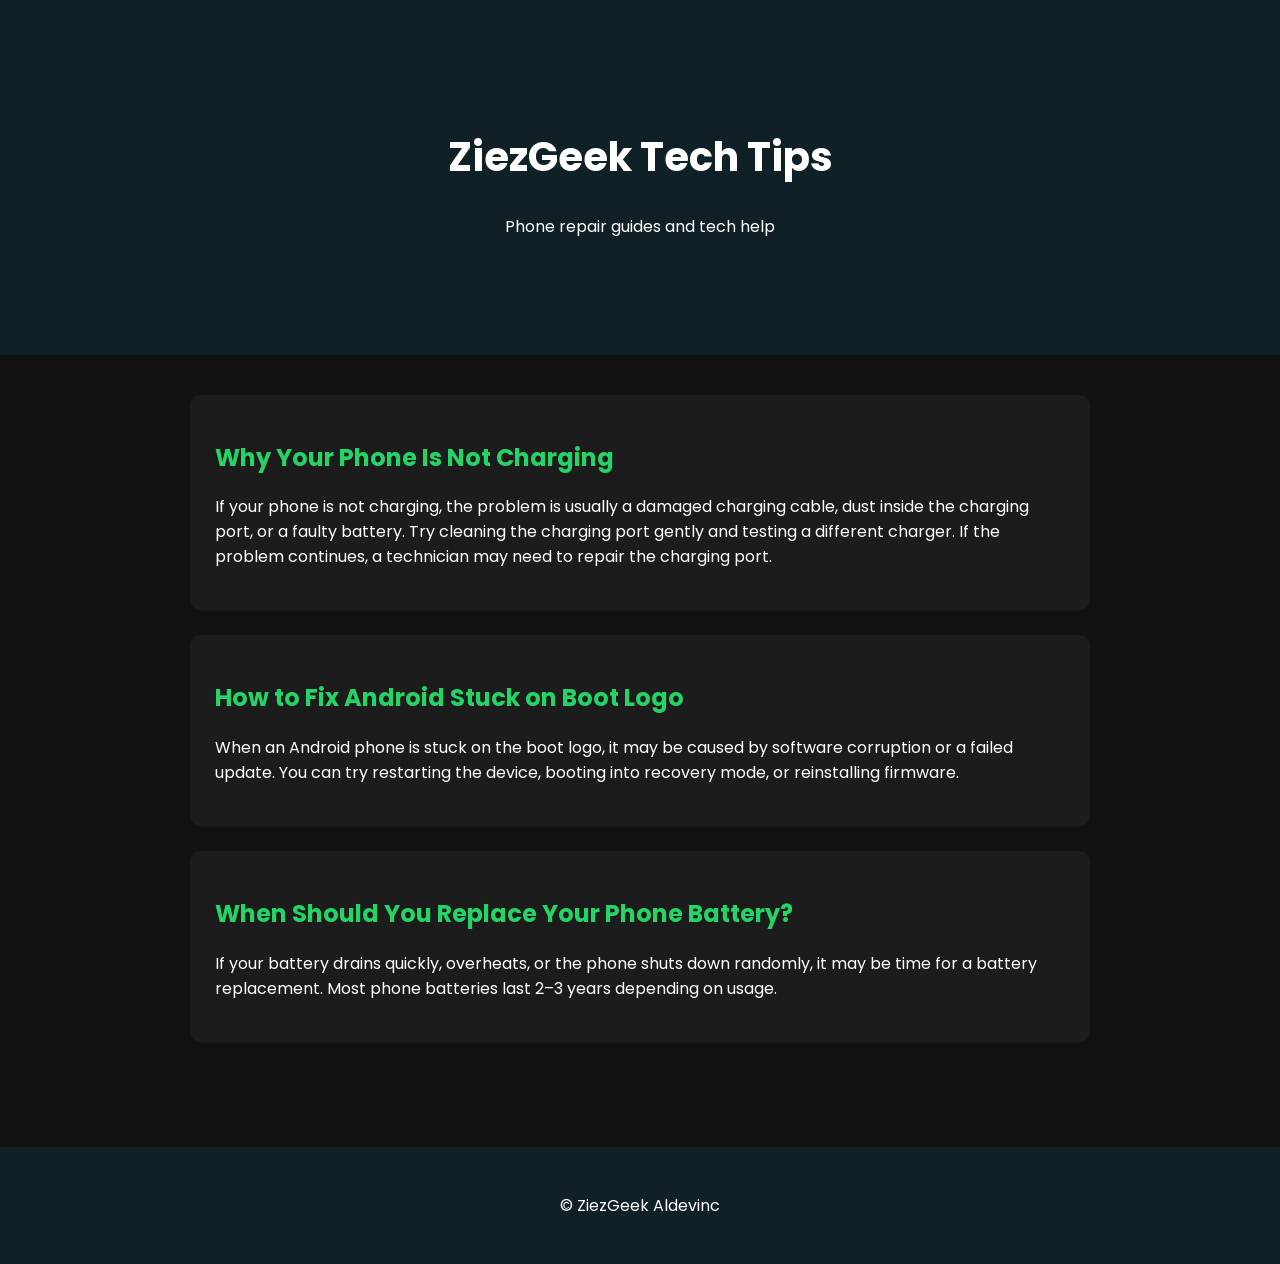
<file: blog.html>
<!DOCTYPE html>
<html lang="en">
<head>

<meta charset="UTF-8">
<meta name="viewport" content="width=device-width, initial-scale=1.0">

<title>ZiezGeek Tech Tips | Phone Repair Guides</title>

<meta name="description" content="Learn phone repair tips, Android fixes, iPhone troubleshooting, and tech guides from ZiezGeek Aldevinc in Mpumalanga.">

<link href="https://fonts.googleapis.com/css2?family=Poppins:wght@300;400;600;700&display=swap" rel="stylesheet">

<style>

body{
margin:0;
font-family:Poppins,sans-serif;
background:#111;
color:white;
}

header{
text-align:center;
padding:100px 20px;
background:#0f2027;
}

h1{
font-size:40px;
}

.blog{
max-width:900px;
margin:auto;
padding:40px 20px;
}

.post{
background:#1c1c1c;
padding:25px;
margin-bottom:25px;
border-radius:10px;
}

.post h2{
color:#25D366;
}

footer{
text-align:center;
padding:30px;
background:#0f2027;
margin-top:40px;
}

</style>

</head>

<body>

<header>

<h1>ZiezGeek Tech Tips</h1>
<p>Phone repair guides and tech help</p>

</header>

<div class="blog">

<div class="post">

<h2>Why Your Phone Is Not Charging</h2>

<p>
If your phone is not charging, the problem is usually a damaged charging cable,
dust inside the charging port, or a faulty battery. Try cleaning the charging
port gently and testing a different charger. If the problem continues,
a technician may need to repair the charging port.
</p>

</div>

<div class="post">

<h2>How to Fix Android Stuck on Boot Logo</h2>

<p>
When an Android phone is stuck on the boot logo, it may be caused by
software corruption or a failed update. You can try restarting the device,
booting into recovery mode, or reinstalling firmware.
</p>

</div>

<div class="post">

<h2>When Should You Replace Your Phone Battery?</h2>

<p>
If your battery drains quickly, overheats, or the phone shuts down randomly,
it may be time for a battery replacement. Most phone batteries last
2–3 years depending on usage.
</p>

</div>

</div>

<footer>

<p>© ZiezGeek Aldevinc</p>

</footer>

</body>
</html>
</file>
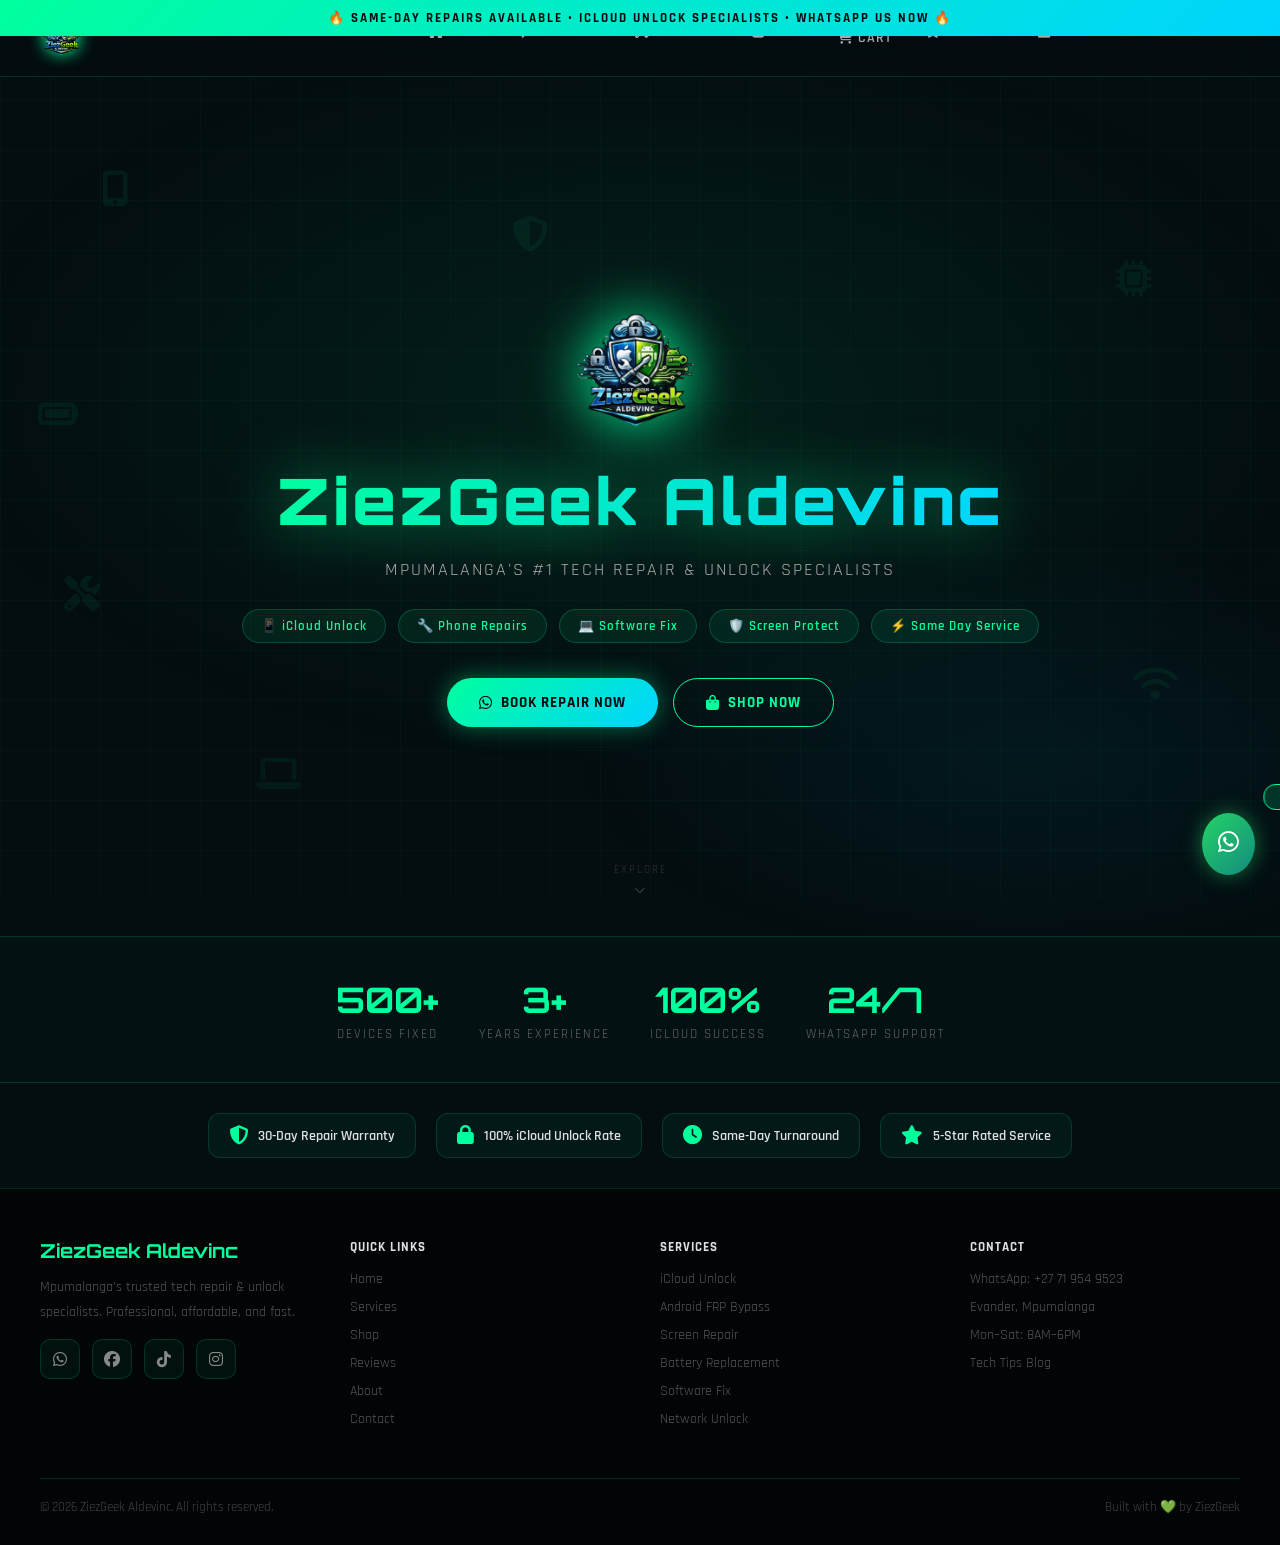
<file: index-23.html>
<!DOCTYPE html>
<html lang="en">
<head>
<link rel="manifest" href="manifest.json">
<meta name="theme-color" content="#00ff9d">
<meta charset="UTF-8">
<meta name="viewport" content="width=device-width, initial-scale=1.0">
<title>ZiezGeek Aldevinc | Phone Repairs & Accessories</title>
<meta name="description" content="ZiezGeek Aldevinc – iCloud & Android Unlocking, iOS & Android Repairs, Hardware, Software & Accessories. Based in Mpumalanga Evander, South Africa.">
<link href="https://fonts.googleapis.com/css2?family=Orbitron:wght@400;700;900&family=Rajdhani:wght@400;500;600;700&display=swap" rel="stylesheet">
<link href="https://cdnjs.cloudflare.com/ajax/libs/font-awesome/6.5.1/css/all.min.css" rel="stylesheet">
<style>
:root{
  --neon: #00ff9d;
  --neon2: #00d4ff;
  --neon3: #ff6b35;
  --dark: #040d10;
  --dark2: #081820;
  --card: rgba(0,255,157,0.05);
  --card-border: rgba(0,255,157,0.15);
}

*{box-sizing:border-box;margin:0;padding:0;}

html{scroll-behavior:smooth;}

body{
  font-family:'Rajdhani',sans-serif;
  background:var(--dark);
  color:#e0e0e0;
  overflow-x:hidden;
}

/* Animated grid background */
body::before{
  content:'';
  position:fixed;
  inset:0;
  background-image:
    linear-gradient(rgba(0,255,157,0.03) 1px, transparent 1px),
    linear-gradient(90deg, rgba(0,255,157,0.03) 1px, transparent 1px);
  background-size:50px 50px;
  pointer-events:none;
  z-index:0;
}

/* ===== NAVBAR ===== */
.navbar{
  position:fixed;top:0;width:100%;
  display:flex;justify-content:space-between;align-items:center;
  padding:12px 40px;
  background:rgba(4,13,16,0.92);
  backdrop-filter:blur(20px);
  border-bottom:1px solid var(--card-border);
  z-index:1000;
}

.navbar .logo img{height:46px;filter:drop-shadow(0 0 8px var(--neon));}

.nav-links{list-style:none;display:flex;gap:5px;flex-wrap:wrap;}
.nav-links a{
  text-decoration:none;color:#aaa;font-weight:600;font-size:14px;
  padding:8px 14px;border-radius:8px;letter-spacing:1px;
  transition:.3s;cursor:pointer;text-transform:uppercase;
  position:relative;
}
.nav-links a:hover{color:var(--neon);background:rgba(0,255,157,0.08);}

.cart-badge{
  position:relative;display:inline-block;
}
.cart-count{
  position:absolute;top:-8px;right:-8px;
  background:var(--neon3);color:white;
  border-radius:50%;width:18px;height:18px;
  font-size:11px;display:flex;align-items:center;justify-content:center;
  font-weight:700;font-family:'Orbitron',sans-serif;
  display:none;
}
.cart-count.visible{display:flex;animation:pop .3s ease;}

@keyframes pop{
  0%{transform:scale(0);} 70%{transform:scale(1.3);} 100%{transform:scale(1);}
}

/* ===== HERO ===== */
header{
  min-height:100vh;
  display:flex;flex-direction:column;align-items:center;justify-content:center;
  text-align:center;padding:140px 20px 80px;
  position:relative;overflow:hidden;
}

.hero-bg{
  position:absolute;inset:0;
  background:
    radial-gradient(ellipse 80% 60% at 50% 40%, rgba(0,255,157,0.08) 0%, transparent 70%),
    radial-gradient(ellipse 60% 40% at 80% 80%, rgba(0,212,255,0.06) 0%, transparent 60%);
  animation:pulseBg 6s ease-in-out infinite alternate;
}
@keyframes pulseBg{
  from{opacity:.7;} to{opacity:1;}
}

.hero-logo{
  width:130px;
  filter:drop-shadow(0 0 30px var(--neon));
  animation:floatLogo 4s ease-in-out infinite;
  margin-bottom:25px;
  position:relative;z-index:1;
}
@keyframes floatLogo{
  0%,100%{transform:translateY(0);} 50%{transform:translateY(-12px);}
}

header h1{
  font-family:'Orbitron',sans-serif;
  font-size:clamp(2rem,6vw,4rem);
  font-weight:900;
  letter-spacing:3px;
  background:linear-gradient(135deg,var(--neon),var(--neon2));
  -webkit-background-clip:text;-webkit-text-fill-color:transparent;
  text-shadow:none;
  filter:drop-shadow(0 0 30px rgba(0,255,157,0.5));
  position:relative;z-index:1;
  animation:slideUp .8s ease;
}
@keyframes slideUp{
  from{transform:translateY(40px);opacity:0;} to{transform:translateY(0);opacity:1;}
}

.hero-tagline{
  font-size:1.1rem;color:#aaa;margin:18px 0 8px;
  letter-spacing:2px;text-transform:uppercase;position:relative;z-index:1;
  animation:slideUp 1s ease .1s both;
}
.hero-services{
  display:flex;flex-wrap:wrap;gap:12px;justify-content:center;
  margin:20px 0 35px;position:relative;z-index:1;
  animation:slideUp 1s ease .2s both;
}
.service-pill{
  background:rgba(0,255,157,0.08);
  border:1px solid rgba(0,255,157,0.2);
  border-radius:50px;padding:8px 18px;
  font-size:13px;font-weight:600;color:var(--neon);letter-spacing:1px;
}

.hero-btns{display:flex;gap:15px;flex-wrap:wrap;justify-content:center;position:relative;z-index:1;animation:slideUp 1s ease .3s both;}

.glow-btn{
  background:linear-gradient(135deg,var(--neon),var(--neon2));
  color:#040d10;padding:14px 32px;border-radius:50px;
  font-weight:700;font-size:15px;text-decoration:none;
  display:inline-flex;align-items:center;gap:8px;
  box-shadow:0 0 25px rgba(0,255,157,0.4);
  cursor:pointer;border:none;font-family:'Rajdhani',sans-serif;
  letter-spacing:1px;text-transform:uppercase;
  transition:.3s;
}
.glow-btn:hover{transform:translateY(-3px);box-shadow:0 0 40px rgba(0,255,157,0.6);}

.outline-btn{
  background:transparent;
  color:var(--neon);padding:14px 32px;border-radius:50px;
  font-weight:700;font-size:15px;text-decoration:none;
  display:inline-flex;align-items:center;gap:8px;
  border:1.5px solid var(--neon);
  cursor:pointer;font-family:'Rajdhani',sans-serif;
  letter-spacing:1px;text-transform:uppercase;
  transition:.3s;
}
.outline-btn:hover{background:rgba(0,255,157,0.08);transform:translateY(-3px);}

/* Floating tech icons */
.float-icons{
  position:absolute;inset:0;pointer-events:none;overflow:hidden;
}
.float-icon{
  position:absolute;font-size:clamp(20px,3vw,36px);opacity:0.06;
  animation:floatRandom linear infinite;
  color:var(--neon);
}

/* Stats strip */
.stats-strip{
  display:flex;flex-wrap:wrap;justify-content:center;gap:40px;
  padding:40px 20px;
  border-top:1px solid var(--card-border);
  border-bottom:1px solid var(--card-border);
  background:rgba(0,255,157,0.02);
  position:relative;z-index:1;
}
.stat{text-align:center;}
.stat-number{
  font-family:'Orbitron',sans-serif;font-size:2.2rem;font-weight:700;
  color:var(--neon);
}
.stat-label{font-size:13px;color:#666;letter-spacing:2px;text-transform:uppercase;margin-top:4px;}

/* ===== SECTIONS ===== */
section{
  padding:80px 20px;max-width:1200px;margin:auto;
  position:relative;z-index:1;
}

.section-title{
  text-align:center;margin-bottom:50px;
}
.section-title h2{
  font-family:'Orbitron',sans-serif;font-size:clamp(1.4rem,4vw,2.2rem);
  font-weight:700;letter-spacing:2px;
  background:linear-gradient(135deg,var(--neon),var(--neon2));
  -webkit-background-clip:text;-webkit-text-fill-color:transparent;
}
.section-title p{color:#666;margin-top:10px;letter-spacing:1px;font-size:14px;text-transform:uppercase;}

/* ===== SERVICES SECTION ===== */
.services-grid{
  display:grid;grid-template-columns:repeat(auto-fit,minmax(220px,1fr));gap:20px;
}
.service-card{
  background:var(--card);border:1px solid var(--card-border);
  border-radius:20px;padding:30px 20px;text-align:center;
  transition:.3s;cursor:default;
}
.service-card:hover{
  transform:translateY(-8px);border-color:var(--neon);
  box-shadow:0 0 30px rgba(0,255,157,0.1);
}
.service-icon{
  font-size:2.5rem;margin-bottom:18px;
  background:linear-gradient(135deg,var(--neon),var(--neon2));
  -webkit-background-clip:text;-webkit-text-fill-color:transparent;
}
.service-card h3{font-size:1.1rem;font-weight:700;color:#e0e0e0;letter-spacing:1px;margin-bottom:10px;}
.service-card p{font-size:0.9rem;color:#888;line-height:1.6;}

/* ===== PRODUCTS ===== */
.products{display:grid;grid-template-columns:repeat(auto-fit,minmax(260px,1fr));gap:25px;}

.product-card{
  background:var(--card);border:1px solid var(--card-border);
  border-radius:20px;padding:25px;text-align:center;
  transition:.4s;overflow:hidden;position:relative;
}
.product-card::before{
  content:'';position:absolute;inset:0;
  background:linear-gradient(135deg,rgba(0,255,157,0.05),transparent);
  opacity:0;transition:.3s;
}
.product-card:hover{
  transform:translateY(-10px);border-color:rgba(0,255,157,0.4);
  box-shadow:0 20px 60px rgba(0,255,157,0.1);
}
.product-card:hover::before{opacity:1;}

.product-card img{
  width:100%;height:200px;object-fit:cover;border-radius:12px;
  margin-bottom:18px;transition:.3s;
}
.product-card:hover img{transform:scale(1.03);}

.product-card h3{
  color:var(--neon);font-size:1.1rem;font-weight:700;letter-spacing:1px;margin-bottom:8px;
}
.product-card p{font-size:0.9rem;color:#888;line-height:1.5;margin-bottom:15px;}

.product-card select{
  width:100%;padding:10px 15px;border-radius:10px;border:1px solid var(--card-border);
  background:rgba(255,255,255,0.05);color:#e0e0e0;
  font-family:'Rajdhani',sans-serif;font-size:14px;font-weight:600;
  outline:none;cursor:pointer;margin-bottom:15px;
  appearance:none;position:relative;z-index:1;
  background-image:url("data:image/svg+xml,%3Csvg xmlns='http://www.w3.org/2000/svg' width='12' height='12' fill='%2300ff9d' viewBox='0 0 16 16'%3E%3Cpath d='M7.247 11.14L2.451 5.658C1.885 5.013 2.345 4 3.204 4h9.592a1 1 0 0 1 .753 1.659l-4.796 5.48a1 1 0 0 1-1.506 0z'/%3E%3C/svg%3E");
  background-repeat:no-repeat;background-position:right 12px center;
  padding-right:35px;
}
.product-card select:focus{border-color:var(--neon);}
.product-card select option{background:#0d1f2d;color:#e0e0e0;}

.buy-btn{
  width:100%;background:linear-gradient(135deg,var(--neon),var(--neon2));
  color:#040d10;padding:12px;border-radius:12px;
  font-weight:700;font-size:14px;letter-spacing:1px;text-transform:uppercase;
  cursor:pointer;border:none;font-family:'Rajdhani',sans-serif;
  transition:.3s;display:flex;align-items:center;justify-content:center;gap:8px;
  position:relative;z-index:1;
}
.buy-btn:hover{box-shadow:0 0 20px rgba(0,255,157,0.5);transform:scale(1.02);}
.buy-btn:active{transform:scale(0.98);}

/* Added to cart animation */
@keyframes addedPop{
  0%{background:linear-gradient(135deg,var(--neon3),#ff4500);}
  100%{background:linear-gradient(135deg,var(--neon),var(--neon2));}
}

/* ===== CART ===== */
.cart-item{
  display:flex;justify-content:space-between;align-items:center;
  background:var(--card);border:1px solid var(--card-border);
  padding:16px 20px;border-radius:14px;margin-bottom:12px;
  animation:slideRight .3s ease;
}
@keyframes slideRight{from{transform:translateX(-20px);opacity:0;} to{transform:translateX(0);opacity:1;}}

.cart-item-name{font-weight:600;font-size:1rem;color:#e0e0e0;}
.cart-item-price{color:var(--neon);font-family:'Orbitron',sans-serif;font-size:0.9rem;font-weight:700;}
.remove-btn{
  background:rgba(255,107,53,0.15);color:var(--neon3);
  border:1px solid rgba(255,107,53,0.3);padding:6px 14px;
  border-radius:8px;cursor:pointer;font-family:'Rajdhani',sans-serif;
  font-weight:600;font-size:13px;transition:.2s;
}
.remove-btn:hover{background:rgba(255,107,53,0.3);}

.cart-summary{
  background:var(--card);border:1px solid var(--card-border);
  border-radius:16px;padding:25px;margin-top:20px;
}
.cart-total-row{
  display:flex;justify-content:space-between;align-items:center;
  font-size:1.2rem;font-weight:700;
}
.cart-total-amount{
  font-family:'Orbitron',sans-serif;color:var(--neon);font-size:1.4rem;
}

/* ===== FOUNDER ===== */
.founder-wrapper{
  display:grid;grid-template-columns:1fr 2fr;gap:50px;align-items:start;
}
@media(max-width:700px){.founder-wrapper{grid-template-columns:1fr;}}

.founder-image-wrap{
  position:relative;
}
.founder-img{
  width:100%;border-radius:20px;
  border:2px solid var(--neon);
  box-shadow:0 0 40px rgba(0,255,157,0.2),0 0 80px rgba(0,255,157,0.08);
  object-fit:cover;
}
.founder-badge{
  position:absolute;bottom:-15px;left:50%;transform:translateX(-50%);
  background:linear-gradient(135deg,var(--neon),var(--neon2));
  color:#040d10;padding:8px 20px;border-radius:50px;
  font-weight:700;font-size:13px;letter-spacing:1px;white-space:nowrap;
}

.founder-content h2{
  font-family:'Orbitron',sans-serif;font-size:1.6rem;font-weight:700;
  color:var(--neon);margin-bottom:8px;letter-spacing:2px;
}
.founder-content .founder-role{color:#666;font-size:14px;letter-spacing:2px;text-transform:uppercase;margin-bottom:20px;}
.founder-content p{color:#aaa;line-height:1.8;font-size:1rem;margin-bottom:15px;}

.founder-skills{display:flex;flex-wrap:wrap;gap:10px;margin:20px 0;}
.skill-tag{
  background:rgba(0,255,157,0.08);border:1px solid rgba(0,255,157,0.2);
  color:var(--neon);padding:6px 14px;border-radius:50px;font-size:13px;font-weight:600;
}

.read-more-btn{
  background:transparent;color:var(--neon);
  border:1.5px solid var(--neon);padding:10px 25px;border-radius:10px;
  font-weight:600;cursor:pointer;font-family:'Rajdhani',sans-serif;
  font-size:14px;letter-spacing:1px;text-transform:uppercase;transition:.3s;
}
.read-more-btn:hover{background:rgba(0,255,157,0.1);}

.founder-extra{
  margin-top:20px;color:#888;line-height:1.8;
  border-left:2px solid var(--neon);padding-left:20px;
  display:none;
}

/* ===== REVIEWS ===== */
.reviews-grid{display:grid;grid-template-columns:repeat(auto-fit,minmax(280px,1fr));gap:20px;}
.review-card{
  background:var(--card);border:1px solid var(--card-border);
  border-radius:18px;padding:25px;transition:.3s;
}
.review-card:hover{border-color:rgba(0,255,157,0.3);transform:translateY(-5px);}
.review-stars{color:#ffd700;font-size:1rem;margin-bottom:12px;letter-spacing:2px;}
.review-text{color:#bbb;line-height:1.7;font-size:0.95rem;margin-bottom:15px;font-style:italic;}
.review-author{color:var(--neon);font-weight:700;font-size:0.9rem;letter-spacing:1px;}

/* ===== PAYMENT ===== */
.payment-box{
  background:var(--card);border:1px solid var(--card-border);
  border-radius:20px;padding:40px;max-width:500px;margin:auto;text-align:center;
}
.payment-box h3{font-family:'Orbitron',sans-serif;color:var(--neon);margin-bottom:20px;font-size:1.3rem;}
.payment-box .pay-amount{
  font-family:'Orbitron',sans-serif;font-size:2.5rem;color:white;margin:20px 0;
}
.pay-btn{
  width:100%;background:linear-gradient(135deg,var(--neon),var(--neon2));
  color:#040d10;padding:16px;border-radius:12px;
  font-weight:700;font-size:16px;letter-spacing:2px;text-transform:uppercase;
  cursor:pointer;border:none;font-family:'Rajdhani',sans-serif;
  transition:.3s;margin-top:15px;
}
.pay-btn:hover{box-shadow:0 0 30px rgba(0,255,157,0.5);}

/* ===== CONTACT / FAQ ===== */
.faq-item{
  background:var(--card);border:1px solid var(--card-border);
  border-radius:14px;margin-bottom:12px;overflow:hidden;
}
.faq-question{
  padding:18px 25px;cursor:pointer;font-weight:600;font-size:1rem;
  display:flex;justify-content:space-between;align-items:center;
  transition:.2s;
}
.faq-question:hover{color:var(--neon);}
.faq-arrow{transition:.3s;color:var(--neon);}
.faq-answer{
  display:none;padding:0 25px 18px;color:#888;line-height:1.7;font-size:0.9rem;
}

/* ===== FOOTER ===== */
footer{
  background:rgba(0,0,0,0.6);
  border-top:1px solid var(--card-border);
  padding:50px 20px 30px;
  position:relative;z-index:1;
}
.footer-inner{
  max-width:1200px;margin:auto;
  display:grid;grid-template-columns:repeat(auto-fit,minmax(200px,1fr));gap:40px;
}
.footer-brand .logo-text{
  font-family:'Orbitron',sans-serif;font-size:1.2rem;color:var(--neon);font-weight:700;
}
.footer-brand p{color:#555;margin-top:12px;font-size:0.9rem;line-height:1.7;}
.footer-links h4{color:#e0e0e0;font-weight:700;letter-spacing:1px;margin-bottom:15px;text-transform:uppercase;font-size:13px;}
.footer-links a{display:block;color:#555;text-decoration:none;margin-bottom:10px;font-size:14px;transition:.2s;cursor:pointer;}
.footer-links a:hover{color:var(--neon);}
.footer-social{display:flex;gap:12px;margin-top:15px;}
.social-btn{
  width:40px;height:40px;border-radius:10px;
  background:var(--card);border:1px solid var(--card-border);
  display:flex;align-items:center;justify-content:center;
  color:#888;font-size:16px;text-decoration:none;transition:.3s;
}
.social-btn:hover{color:var(--neon);border-color:var(--neon);background:rgba(0,255,157,0.08);}
.footer-bottom{
  max-width:1200px;margin:40px auto 0;
  border-top:1px solid var(--card-border);padding-top:20px;
  display:flex;justify-content:space-between;align-items:center;flex-wrap:wrap;gap:10px;
  color:#444;font-size:13px;
}

/* ===== WHATSAPP ===== */
.whatsapp{
  position:fixed;bottom:25px;right:25px;
  background:linear-gradient(135deg,#25D366,#128C7E);
  padding:16px;border-radius:50%;font-size:24px;
  text-decoration:none;color:white;
  box-shadow:0 0 20px rgba(37,211,102,0.5);
  z-index:999;transition:.3s;
  animation:waPulse 2s ease-in-out infinite;
}
.whatsapp:hover{transform:scale(1.15);box-shadow:0 0 35px rgba(37,211,102,0.7);}
@keyframes waPulse{
  0%,100%{box-shadow:0 0 20px rgba(37,211,102,0.5);}
  50%{box-shadow:0 0 35px rgba(37,211,102,0.8),0 0 60px rgba(37,211,102,0.3);}
}

/* Toast notification */
.toast{
  position:fixed;bottom:90px;right:25px;
  background:rgba(0,255,157,0.15);border:1px solid var(--neon);
  color:var(--neon);padding:12px 20px;border-radius:12px;
  font-weight:600;font-size:14px;z-index:9999;
  transform:translateX(120%);transition:.4s;letter-spacing:1px;
  backdrop-filter:blur(10px);
}
.toast.show{transform:translateX(0);}

/* Hidden util */
.hidden{display:none!important;}
.page-section{display:none;}
.active-section{display:block;}

/* Scroll indicator */
.scroll-indicator{
  position:absolute;bottom:40px;left:50%;transform:translateX(-50%);
  display:flex;flex-direction:column;align-items:center;gap:8px;
  color:#333;font-size:11px;letter-spacing:2px;text-transform:uppercase;
  animation:bounce 2s ease-in-out infinite;cursor:pointer;
  z-index:2;
}
@keyframes bounce{0%,100%{transform:translateX(-50%) translateY(0);} 50%{transform:translateX(-50%) translateY(8px);}}

/* Announcement bar */
.announce-bar{
  background:linear-gradient(135deg,var(--neon),var(--neon2));
  color:#040d10;text-align:center;padding:10px;
  font-weight:700;font-size:13px;letter-spacing:2px;text-transform:uppercase;
  position:relative;z-index:1001;
}

/* Mobile nav */
.hamburger{display:none;flex-direction:column;gap:5px;cursor:pointer;padding:5px;}
.hamburger span{width:24px;height:2px;background:var(--neon);border-radius:2px;transition:.3s;}
@media(max-width:768px){
  .hamburger{display:flex;}
  .nav-links{
    display:none;position:absolute;top:70px;left:0;right:0;
    background:rgba(4,13,16,0.98);flex-direction:column;
    padding:20px;gap:5px;border-bottom:1px solid var(--card-border);
  }
  .nav-links.open{display:flex;}
  .navbar{padding:12px 20px;}
}

/* Repair progress section */
.repair-steps{display:grid;grid-template-columns:repeat(auto-fit,minmax(200px,1fr));gap:20px;}
.step-card{
  background:var(--card);border:1px solid var(--card-border);
  border-radius:16px;padding:25px 20px;text-align:center;
  position:relative;
}
.step-number{
  font-family:'Orbitron',sans-serif;font-size:2.5rem;font-weight:900;
  color:rgba(0,255,157,0.1);position:absolute;top:15px;right:20px;
}
.step-icon{font-size:2rem;margin-bottom:12px;}
.step-card h3{font-weight:700;color:#e0e0e0;margin-bottom:8px;}
.step-card p{color:#666;font-size:0.9rem;line-height:1.6;}

/* Guarantee badges */
.guarantee-strip{
  display:flex;flex-wrap:wrap;justify-content:center;gap:20px;
  padding:30px 20px;
}
.guarantee-badge{
  display:flex;align-items:center;gap:10px;
  background:var(--card);border:1px solid var(--card-border);
  border-radius:12px;padding:12px 20px;
  font-weight:600;font-size:14px;
}
.guarantee-badge i{color:var(--neon);font-size:1.2rem;}
</style>
</head>
<body>

<!-- ANNOUNCEMENT BAR -->
<div class="announce-bar">🔥 Same-Day Repairs Available • iCloud Unlock Specialists • WhatsApp Us Now 🔥</div>

<!-- NAVBAR -->
<nav class="navbar">
  <div class="logo"><img src="logo.png" alt="ZiezGeek Logo"></div>
  <div class="hamburger" onclick="toggleMobileMenu()" id="hamburger">
    <span></span><span></span><span></span>
  </div>
  <ul class="nav-links" id="navLinks">
    <li><a onclick="goHome()"><i class="fas fa-home"></i> Home</a></li>
    <li><a href="blog.html"><i class="fas fa-bolt"></i> Tech Tips</a></li>
    <li><a onclick="showPage('services')"><i class="fas fa-tools"></i> Services</a></li>
    <li><a onclick="showPage('products')"><i class="fas fa-shopping-bag"></i> Shop</a></li>
    <li><a onclick="showPage('cart')" class="cart-badge">
      <i class="fas fa-shopping-cart"></i> Cart
      <span class="cart-count" id="cartCount">0</span>
    </a></li>
    <li><a onclick="showPage('reviews')"><i class="fas fa-star"></i> Reviews</a></li>
    <li><a onclick="showPage('founder')"><i class="fas fa-user"></i> Founder</a></li>
    <li><a onclick="showPage('contact')"><i class="fas fa-envelope"></i> Contact</a></li>
  </ul>
</nav>

<!-- HERO -->
<div id="homePage">
<header>
  <div class="hero-bg"></div>
  <div class="float-icons">
    <i class="fas fa-mobile-alt float-icon" style="top:15%;left:8%;animation:floatRandom 8s linear infinite;"></i>
    <i class="fas fa-microchip float-icon" style="top:25%;right:10%;animation:floatRandom 10s linear infinite 2s;"></i>
    <i class="fas fa-tools float-icon" style="top:60%;left:5%;animation:floatRandom 12s linear infinite 1s;"></i>
    <i class="fas fa-wifi float-icon" style="top:70%;right:8%;animation:floatRandom 9s linear infinite 3s;"></i>
    <i class="fas fa-battery-full float-icon" style="top:40%;left:3%;animation:floatRandom 11s linear infinite;"></i>
    <i class="fas fa-laptop float-icon" style="top:80%;left:20%;animation:floatRandom 13s linear infinite 2s;"></i>
    <i class="fas fa-shield-alt float-icon" style="top:20%;left:40%;animation:floatRandom 7s linear infinite 1s;"></i>
  </div>
  <img src="logo.png" alt="ZiezGeek Logo" class="hero-logo">
  <h1>ZiezGeek Aldevinc</h1>
  <p class="hero-tagline">Mpumalanga's #1 Tech Repair & Unlock Specialists</p>
  <div class="hero-services">
    <span class="service-pill">📱 iCloud Unlock</span>
    <span class="service-pill">🔧 Phone Repairs</span>
    <span class="service-pill">💻 Software Fix</span>
    <span class="service-pill">🛡️ Screen Protect</span>
    <span class="service-pill">⚡ Same Day Service</span>
  </div>
  <div class="hero-btns">
    <a class="glow-btn" href="https://wa.me/+27719549523"><i class="fab fa-whatsapp"></i>Book Repair Now</a>
    <button class="outline-btn" onclick="showPage('products')"><i class="fas fa-shopping-bag"></i>Shop Now</button>
  </div>
  <div class="scroll-indicator" onclick="showPage('services')">
    <span>Explore</span>
    <i class="fas fa-chevron-down"></i>
  </div>
</header>

<!-- STATS STRIP -->
<div class="stats-strip">
  <div class="stat"><div class="stat-number">500+</div><div class="stat-label">Devices Fixed</div></div>
  <div class="stat"><div class="stat-number">3+</div><div class="stat-label">Years Experience</div></div>
  <div class="stat"><div class="stat-number">100%</div><div class="stat-label">iCloud Success</div></div>
  <div class="stat"><div class="stat-number">24/7</div><div class="stat-label">WhatsApp Support</div></div>
</div>

<!-- GUARANTEES -->
<div class="guarantee-strip">
  <div class="guarantee-badge"><i class="fas fa-shield-alt"></i> 30-Day Repair Warranty</div>
  <div class="guarantee-badge"><i class="fas fa-lock"></i> 100% iCloud Unlock Rate</div>
  <div class="guarantee-badge"><i class="fas fa-clock"></i> Same-Day Turnaround</div>
  <div class="guarantee-badge"><i class="fas fa-star"></i> 5-Star Rated Service</div>
</div>

</div><!-- end homePage -->

<!-- SERVICES PAGE -->
<div id="servicesPage" class="page-section">
<section>
  <div class="section-title">
    <h2>Our Services</h2>
    <p>Professional tech solutions you can trust</p>
  </div>
  <div class="services-grid">
    <div class="service-card">
      <div class="service-icon"><i class="fas fa-unlock-alt"></i></div>
      <h3>iCloud Unlock</h3>
      <p>Permanently remove iCloud locks on any iPhone or iPad. 100% success rate guaranteed.</p>
    </div>
    <div class="service-card">
      <div class="service-icon"><i class="fab fa-android"></i></div>
      <h3>Android Unlock</h3>
      <p>Bypass FRP, pattern locks, PINs and Samsung Account locks on all Android devices.</p>
    </div>
    <div class="service-card">
      <div class="service-icon"><i class="fas fa-mobile-alt"></i></div>
      <h3>Screen Repairs</h3>
      <p>Cracked or unresponsive screens replaced with quality parts. Same-day service.</p>
    </div>
    <div class="service-card">
      <div class="service-icon"><i class="fas fa-battery-full"></i></div>
      <h3>Battery Replacement</h3>
      <p>Restore your device to 100% battery health with genuine replacement batteries.</p>
    </div>
    <div class="service-card">
      <div class="service-icon"><i class="fas fa-code"></i></div>
      <h3>Software Fixes</h3>
      <p>iOS & Android software repairs, factory resets, ROM flashing and more.</p>
    </div>
    <div class="service-card">
      <div class="service-icon"><i class="fas fa-microchip"></i></div>
      <h3>Hardware Repairs</h3>
      <p>Charging ports, cameras, speakers, microphones — all hardware issues resolved.</p>
    </div>
    <div class="service-card">
      <div class="service-icon"><i class="fas fa-wifi"></i></div>
      <h3>Network Unlock</h3>
      <p>Unlock your device to work on any network globally. Permanent IMEI unlocking.</p>
    </div>
    <div class="service-card">
      <div class="service-icon"><i class="fas fa-laptop"></i></div>
      <h3>Laptop Repairs</h3>
      <p>Diagnose and fix laptop hardware and software issues professionally.</p>
    </div>
  </div>

  <!-- HOW IT WORKS -->
  <div class="section-title" style="margin-top:70px;">
    <h2>How It Works</h2>
    <p>Simple 4-step process</p>
  </div>
  <div class="repair-steps">
    <div class="step-card"><div class="step-number">01</div><div class="step-icon">💬</div><h3>Contact Us</h3><p>WhatsApp or call us to describe your device problem.</p></div>
    <div class="step-card"><div class="step-number">02</div><div class="step-icon">🔍</div><h3>Diagnose</h3><p>We assess the issue and give you a clear quote.</p></div>
    <div class="step-card"><div class="step-number">03</div><div class="step-icon">🔧</div><h3>Repair</h3><p>Our expert technician fixes your device fast.</p></div>
    <div class="step-card"><div class="step-number">04</div><div class="step-icon">✅</div><h3>Collect</h3><p>Pick up your device — good as new, same day!</p></div>
  </div>
</section>
</div>

<!-- PRODUCTS PAGE -->
<div id="productsPage" class="page-section">
<section>
  <div class="section-title">
    <h2>Our Products</h2>
    <p>Quality accessories at unbeatable prices</p>
  </div>
  <div class="products">

    <div class="product-card">
      <img src="screen-protector.jpg" alt="Screen Protectors" onerror="this.style.background='linear-gradient(135deg,#0d2d1a,#0a1a10)';this.style.height='200px';this.alt='Screen Protector';">
      <h3>Screen Protectors</h3>
      <p>Military-grade tempered glass to protect your screen from scratches and drops.</p>
      <select id="screenQty">
        <option value="80">R80 — 1 piece</option>
        <option value="150">R150 — 2 pieces</option>
      </select>
      <button class="buy-btn" onclick="addToCart('Screen Protector', document.getElementById('screenQty').value, this)">
        <i class="fas fa-cart-plus"></i> Add to Cart
      </button>
    </div>

    <div class="product-card">
      <img src="phone-pouch.jpg" alt="Phone Pouches" onerror="this.style.background='linear-gradient(135deg,#1a0d2d,#100a1a)';this.style.height='200px';">
      <h3>Phone Pouches</h3>
      <p>Stylish, durable pouches that protect your device in style.</p>
      <select id="pouchQty">
        <option value="100">R100 — 1 piece</option>
        <option value="180">R180 — 2 pieces</option>
      </select>
      <button class="buy-btn" onclick="addToCart('Phone Pouch', document.getElementById('pouchQty').value, this)">
        <i class="fas fa-cart-plus"></i> Add to Cart
      </button>
    </div>

    <div class="product-card">
      <img src="charger.jpg" alt="Chargers" onerror="this.style.background='linear-gradient(135deg,#2d1a0d,#1a100a)';this.style.height='200px';">
      <h3>Chargers</h3>
      <p>Fast-charging cables and adapters for all major brands.</p>
      <select id="chargerQty">
        <option value="200">R200 — 1 piece</option>
        <option value="350">R350 — 2 pieces</option>
      </select>
      <button class="buy-btn" onclick="addToCart('Charger', document.getElementById('chargerQty').value, this)">
        <i class="fas fa-cart-plus"></i> Add to Cart
      </button>
    </div>

    <div class="product-card">
      <img src="other-electronics.jpg" alt="Electronics" onerror="this.style.background='linear-gradient(135deg,#0d1a2d,#0a101a)';this.style.height='200px';">
      <h3>Other Electronics</h3>
      <p>Cables, earphones, adapters and accessories for all your tech needs.</p>
      <select id="otherQty">
        <option value="80">R80 — 1 item</option>
        <option value="150">R150 — 2 items</option>
      </select>
      <button class="buy-btn" onclick="addToCart('Electronics Accessory', document.getElementById('otherQty').value, this)">
        <i class="fas fa-cart-plus"></i> Add to Cart
      </button>
    </div>

  </div>
</section>
</div>

<!-- CART PAGE -->
<div id="cartPage" class="page-section">
<section>
  <div class="section-title">
    <h2>Your Cart</h2>
    <p id="cartItemCount">0 items</p>
  </div>
  <div id="cartItems"></div>
  <div id="cartEmpty" style="text-align:center;padding:60px;color:#444;">
    <i class="fas fa-shopping-cart" style="font-size:3rem;margin-bottom:20px;display:block;"></i>
    <p>Your cart is empty. Add some products!</p>
    <button class="outline-btn" style="margin-top:20px;" onclick="showPage('products')">Browse Shop</button>
  </div>
  <div id="cartSummary" class="cart-summary hidden">
    <div class="cart-total-row">
      <span>Total:</span>
      <span class="cart-total-amount">R<span id="cartTotal">0</span></span>
    </div>
    <button class="pay-btn" onclick="checkoutCart()" style="margin-top:20px;">
      <i class="fas fa-lock"></i> Proceed to Checkout
    </button>
  </div>
</section>
</div>

<!-- REVIEWS PAGE -->
<div id="reviewsPage" class="page-section">
<section>
  <div class="section-title">
    <h2>Client Reviews</h2>
    <p>What our customers say</p>
  </div>
  <div class="reviews-grid">
    <div class="review-card">
      <div class="review-stars">★★★★★</div>
      <p class="review-text">"Fast and reliable service! My iPhone was iCloud locked and Nhlanhla sorted it out within hours. Will definitely come back."</p>
      <span class="review-author">— Thabo M., Evander</span>
    </div>
    <div class="review-card">
      <div class="review-stars">★★★★★</div>
      <p class="review-text">"My phone screen was cracked and they replaced it same day at a great price. Very professional and friendly service!"</p>
      <span class="review-author">— Lerato K., eMalahleni</span>
    </div>
    <div class="review-card">
      <div class="review-stars">★★★★★</div>
      <p class="review-text">"Best unlocking service in Mpumalanga. Fixed my Samsung FRP lock when no one else could. ZiezGeek is the real deal!"</p>
      <span class="review-author">— Sibusiso N., Secunda</span>
    </div>
    <div class="review-card">
      <div class="review-stars">★★★★★</div>
      <p class="review-text">"Bought screen protectors and a pouch — good quality, fast delivery. Will order again. This guy knows his tech!"</p>
      <span class="review-author">— Precious D., Bethal</span>
    </div>
    <div class="review-card">
      <div class="review-stars">★★★★★</div>
      <p class="review-text">"Nhlanhla fixed my charging port and my phone is like new. Very affordable and honest. Highly recommended!"</p>
      <span class="review-author">— Mpho R., Kriel</span>
    </div>
    <div class="review-card">
      <div class="review-stars">★★★★★</div>
      <p class="review-text">"Software was completely crashed on my phone. ZiezGeek reflashed it and saved all my data. Absolute legend!"</p>
      <span class="review-author">— Zanele M., Middleburg</span>
    </div>
  </div>
</section>
</div>

<!-- FOUNDER PAGE -->
<div id="founderPage" class="page-section">
<section>
  <div class="section-title">
    <h2>About the Founder</h2>
    <p>The mind behind ZiezGeek Aldevinc</p>
  </div>
  <div class="founder-wrapper">
    <div class="founder-image-wrap">
      <img src="[data-uri]" alt="Nhlanhla Dlamini" class="founder-img">
      <div class="founder-badge">🎓 Founder & Lead Technician</div>
    </div>
    <div class="founder-content">
      <h2>Nhlanhla Dlamini</h2>
      <p class="founder-role">Nkosinathi Nhlanhla Sishuba Dlamini • Born 07 July 2002</p>
      <p>From Vosloorus, Gauteng — now serving all of Mpumalanga. Nhlanhla discovered his passion for technology in Grade 9 when he began fixing and unlocking devices for friends and family. What started as curiosity became a calling.</p>
      <div class="founder-skills">
        <span class="skill-tag">iCloud Unlock</span>
        <span class="skill-tag">Android FRP</span>
        <span class="skill-tag">Hardware Repair</span>
        <span class="skill-tag">Software Fix</span>
        <span class="skill-tag">Network Unlock</span>
        <span class="skill-tag">Self-Taught</span>
      </div>
      <p>He founded <strong style="color:var(--neon);">ZiezGeek Aldevinc</strong> with a simple mission: to make expert tech repair accessible and affordable to everyone in South Africa.</p>
      <button class="read-more-btn" onclick="toggleAbout(this)">Read Full Story</button>
      <div class="founder-extra" id="aboutContent">
        <p>Growing up, Nhlanhla was always the person in his community who people turned to when their phones had problems. While other kids were playing, he was dismantling and reassembling devices, learning how every component works.</p>
        <p>By the time he was in high school, he had unlocked hundreds of iCloud-locked iPhones — a skill very few technicians in South Africa master. His 100% success rate earned him a strong reputation by word of mouth alone.</p>
        <p>Today, ZiezGeek Aldevinc is more than just a repair shop — it's a tech hub for the Evander community and beyond. Nhlanhla continues to grow his skills daily and dreams of building a full tech academy to train the next generation of South African technicians.</p>
        <p style="margin-top:15px;"><strong style="color:var(--neon);">"Technology is for everyone. My job is to make sure nobody gets left behind."</strong> — Nhlanhla</p>
      </div>
    </div>
  </div>
</section>
</div>

<!-- CONTACT / FAQ PAGE -->
<div id="contactPage" class="page-section">
<section>
  <div class="section-title">
    <h2>Contact & FAQ</h2>
    <p>We're always here to help</p>
  </div>
  <div style="display:grid;grid-template-columns:repeat(auto-fit,minmax(300px,1fr));gap:40px;margin-bottom:50px;">
    <div>
      <h3 style="color:var(--neon);font-family:'Orbitron',sans-serif;font-size:1.1rem;margin-bottom:20px;">Get In Touch</h3>
      <div style="display:flex;flex-direction:column;gap:15px;">
        <a href="https://wa.me/+27719549523" style="display:flex;align-items:center;gap:15px;background:var(--card);border:1px solid var(--card-border);padding:16px 20px;border-radius:14px;text-decoration:none;color:#e0e0e0;transition:.3s;" onmouseover="this.style.borderColor='var(--neon)'" onmouseout="this.style.borderColor='var(--card-border)'">
          <i class="fab fa-whatsapp" style="color:#25D366;font-size:1.5rem;"></i>
          <div><div style="font-weight:700;">WhatsApp Us</div><div style="color:#888;font-size:13px;">+27 71 954 9523</div></div>
        </a>
        <a href="tel:+27719549523" style="display:flex;align-items:center;gap:15px;background:var(--card);border:1px solid var(--card-border);padding:16px 20px;border-radius:14px;text-decoration:none;color:#e0e0e0;transition:.3s;" onmouseover="this.style.borderColor='var(--neon)'" onmouseout="this.style.borderColor='var(--card-border)'">
          <i class="fas fa-phone" style="color:var(--neon);font-size:1.5rem;"></i>
          <div><div style="font-weight:700;">Call Us</div><div style="color:#888;font-size:13px;">+27 71 954 9523</div></div>
        </a>
        <div style="display:flex;align-items:center;gap:15px;background:var(--card);border:1px solid var(--card-border);padding:16px 20px;border-radius:14px;">
          <i class="fas fa-map-marker-alt" style="color:var(--neon3);font-size:1.5rem;"></i>
          <div><div style="font-weight:700;">Location</div><div style="color:#888;font-size:13px;">Evander, Mpumalanga, South Africa</div></div>
        </div>
        <div style="display:flex;align-items:center;gap:15px;background:var(--card);border:1px solid var(--card-border);padding:16px 20px;border-radius:14px;">
          <i class="fas fa-clock" style="color:var(--neon2);font-size:1.5rem;"></i>
          <div><div style="font-weight:700;">Hours</div><div style="color:#888;font-size:13px;">Mon–Sat: 8AM–6PM • Sun: By Appointment</div></div>
        </div>
      </div>
    </div>
    <div>
      <h3 style="color:var(--neon);font-family:'Orbitron',sans-serif;font-size:1.1rem;margin-bottom:20px;">Frequently Asked</h3>
      <div class="faq-item"><div class="faq-question" onclick="toggleFaq(this)"><span>How long does iCloud unlock take?</span><i class="fas fa-chevron-down faq-arrow"></i></div><div class="faq-answer">Most iCloud unlocks are completed within 1–24 hours depending on the model and network.</div></div>
      <div class="faq-item"><div class="faq-question" onclick="toggleFaq(this)"><span>Do you offer a warranty?</span><i class="fas fa-chevron-down faq-arrow"></i></div><div class="faq-answer">Yes! All repairs come with a 30-day warranty on parts and labour.</div></div>
      <div class="faq-item"><div class="faq-question" onclick="toggleFaq(this)"><span>Can you fix water-damaged phones?</span><i class="fas fa-chevron-down faq-arrow"></i></div><div class="faq-answer">We assess all water damage and attempt board-level repairs. Success depends on severity.</div></div>
      <div class="faq-item"><div class="faq-question" onclick="toggleFaq(this)"><span>Do you work on all phone brands?</span><i class="fas fa-chevron-down faq-arrow"></i></div><div class="faq-answer">Yes — iPhone, Samsung, Huawei, Xiaomi, Oppo, and more. If it's a phone, we can fix it.</div></div>
      <div class="faq-item"><div class="faq-question" onclick="toggleFaq(this)"><span>How do I pay?</span><i class="fas fa-chevron-down faq-arrow"></i></div><div class="faq-answer">We accept EFT, cash, and online payment via PayFast. Payment on collection for repairs.</div></div>
    </div>
  </div>
</section>
</div>

<!-- PAYMENT PAGE -->
<div id="paymentPage" class="page-section">
<section>
  <div class="section-title">
    <h2>Secure Payment</h2>
    <p>Powered by PayFast</p>
  </div>
  <div class="payment-box">
    <h3>Order Summary</h3>
    <div id="payItems" style="color:#888;font-size:14px;margin:15px 0;line-height:2;"></div>
    <div class="pay-amount">R<span id="payDisplayAmount">0</span></div>
    <form id="payForm" action="https://www.payfast.co.za/eng/process" method="post" target="_blank">
      <input type="hidden" name="merchant_id" value="32218943">
      <input type="hidden" name="merchant_key" value="rmmpojhtpdpvv">
      <input type="hidden" name="amount" id="payAmount">
      <input type="hidden" name="item_name" id="payItem">
      <button type="submit" class="pay-btn"><i class="fas fa-lock"></i> Pay Securely Now</button>
    </form>
    <p style="color:#444;font-size:12px;margin-top:15px;letter-spacing:1px;">🔒 SSL Encrypted • Powered by PayFast</p>
  </div>
</section>
</div>

<!-- FOOTER -->
<footer>
  <div class="footer-inner">
    <div class="footer-brand">
      <div class="logo-text">ZiezGeek Aldevinc</div>
      <p>Mpumalanga's trusted tech repair & unlock specialists. Professional, affordable, and fast.</p>
      <div class="footer-social">
        <a class="social-btn" href="https://wa.me/+27719549523"><i class="fab fa-whatsapp"></i></a>
        <a class="social-btn" href="#"><i class="fab fa-facebook"></i></a>
        <a class="social-btn" href="#"><i class="fab fa-tiktok"></i></a>
        <a class="social-btn" href="#"><i class="fab fa-instagram"></i></a>
      </div>
    </div>
    <div class="footer-links">
      <h4>Quick Links</h4>
      <a onclick="goHome()">Home</a>
      <a onclick="showPage('services')">Services</a>
      <a onclick="showPage('products')">Shop</a>
      <a onclick="showPage('reviews')">Reviews</a>
      <a onclick="showPage('founder')">About</a>
      <a onclick="showPage('contact')">Contact</a>
    </div>
    <div class="footer-links">
      <h4>Services</h4>
      <a>iCloud Unlock</a>
      <a>Android FRP Bypass</a>
      <a>Screen Repair</a>
      <a>Battery Replacement</a>
      <a>Software Fix</a>
      <a>Network Unlock</a>
    </div>
    <div class="footer-links">
      <h4>Contact</h4>
      <a href="https://wa.me/+27719549523">WhatsApp: +27 71 954 9523</a>
      <a>Evander, Mpumalanga</a>
      <a>Mon–Sat: 8AM–6PM</a>
      <a href="blog.html">Tech Tips Blog</a>
    </div>
  </div>
  <div class="footer-bottom">
    <span>© 2026 ZiezGeek Aldevinc. All rights reserved.</span>
    <span>Built with 💚 by ZiezGeek</span>
  </div>
</footer>

<!-- WhatsApp FAB -->
<a class="whatsapp" href="https://wa.me/+27719549523" title="Chat on WhatsApp">
  <i class="fab fa-whatsapp"></i>
</a>

<!-- Toast Notification -->
<div class="toast" id="toast"></div>

<script>
// ===== NAVIGATION =====
const pages = ['home','services','products','cart','reviews','founder','contact','payment'];
let currentPage = 'home';

function showPage(page) {
  document.getElementById('homePage').style.display = 'none';
  document.querySelectorAll('.page-section').forEach(s => s.style.display = 'none');
  
  if (page === 'home') {
    goHome(); return;
  }
  const el = document.getElementById(page + 'Page');
  if (el) el.style.display = 'block';
  
  window.scrollTo({top:0,behavior:'smooth'});
  closeMobileMenu();
}

function goHome() {
  document.getElementById('homePage').style.display = 'block';
  document.querySelectorAll('.page-section').forEach(s => s.style.display = 'none');
  window.scrollTo({top:0,behavior:'smooth'});
  closeMobileMenu();
}

// ===== MOBILE MENU =====
function toggleMobileMenu() {
  document.getElementById('navLinks').classList.toggle('open');
}
function closeMobileMenu() {
  document.getElementById('navLinks').classList.remove('open');
}

// ===== CART =====
let cart = [];

function addToCart(name, price, btn) {
  cart.push({name: name, price: parseFloat(price)});
  updateCartUI();
  updateCartBadge();
  
  // Button feedback
  const originalHTML = btn.innerHTML;
  btn.innerHTML = '<i class="fas fa-check"></i> Added!';
  btn.style.background = 'linear-gradient(135deg,#00c853,#00e676)';
  setTimeout(() => {
    btn.innerHTML = originalHTML;
    btn.style.background = '';
  }, 1500);
  
  showToast('✅ ' + name + ' added to cart!');
}

function updateCartBadge() {
  const badge = document.getElementById('cartCount');
  if (cart.length > 0) {
    badge.textContent = cart.length;
    badge.classList.add('visible');
  } else {
    badge.classList.remove('visible');
  }
}

function updateCartUI() {
  const cartDiv = document.getElementById('cartItems');
  const emptyDiv = document.getElementById('cartEmpty');
  const summaryDiv = document.getElementById('cartSummary');
  const countEl = document.getElementById('cartItemCount');
  
  cartDiv.innerHTML = '';
  let total = 0;

  if (cart.length === 0) {
    emptyDiv.style.display = 'block';
    summaryDiv.classList.add('hidden');
    countEl.textContent = '0 items';
  } else {
    emptyDiv.style.display = 'none';
    summaryDiv.classList.remove('hidden');
    countEl.textContent = cart.length + ' item' + (cart.length !== 1 ? 's' : '');
    
    cart.forEach((item, index) => {
      total += item.price;
      cartDiv.innerHTML += `
        <div class="cart-item">
          <div>
            <div class="cart-item-name">${item.name}</div>
          </div>
          <div style="display:flex;align-items:center;gap:15px;">
            <span class="cart-item-price">R${item.price.toFixed(2)}</span>
            <button class="remove-btn" onclick="removeFromCart(${index})"><i class="fas fa-trash-alt"></i></button>
          </div>
        </div>`;
    });
  }

  document.getElementById('cartTotal').textContent = total.toFixed(2);
}

function removeFromCart(index) {
  cart.splice(index, 1);
  updateCartUI();
  updateCartBadge();
  showToast('🗑️ Item removed from cart');
}

function checkoutCart() {
  if (cart.length === 0) { showToast('⚠️ Your cart is empty!'); return; }
  const items = cart.map(i => i.name).join(', ');
  const total = cart.reduce((s, i) => s + i.price, 0).toFixed(2);
  document.getElementById('payItem').value = items;
  document.getElementById('payAmount').value = total;
  document.getElementById('payDisplayAmount').textContent = total;
  document.getElementById('payItems').innerHTML = cart.map(i => `<div>• ${i.name} — R${i.price.toFixed(2)}</div>`).join('');
  showPage('payment');
}

// ===== FOUNDER TOGGLE =====
function toggleAbout(btn) {
  const content = document.getElementById('aboutContent');
  const isHidden = content.style.display !== 'block';
  content.style.display = isHidden ? 'block' : 'none';
  btn.textContent = isHidden ? 'Show Less' : 'Read Full Story';
}

// ===== FAQ =====
function toggleFaq(el) {
  const answer = el.nextElementSibling;
  const arrow = el.querySelector('.faq-arrow');
  const isOpen = answer.style.display === 'block';
  answer.style.display = isOpen ? 'none' : 'block';
  arrow.style.transform = isOpen ? 'rotate(0deg)' : 'rotate(180deg)';
  el.style.color = isOpen ? '' : 'var(--neon)';
}

// ===== TOAST =====
function showToast(msg) {
  const t = document.getElementById('toast');
  t.textContent = msg;
  t.classList.add('show');
  setTimeout(() => t.classList.remove('show'), 2500);
}

// ===== SERVICE WORKER =====
if ('serviceWorker' in navigator) {
  navigator.serviceWorker.register('sw.js').catch(()=>{});
}
</script>

<!-- Structured Data -->
<script type="application/ld+json">
{
 "@context":"https://schema.org",
 "@type":"LocalBusiness",
 "name":"ZiezGeek Aldevinc",
 "description":"Phone repairs, iCloud unlocking, Android unlocking and accessories in Mpumalanga, South Africa",
 "founder":{
   "@type":"Person",
   "name":"Nkosinathi Nhlanhla Sishuba Dlamini",
   "birthDate":"2002-07-07"
 },
 "telephone":"+27719549523",
 "address":{
   "@type":"PostalAddress",
   "addressLocality":"Evander",
   "addressRegion":"Mpumalanga",
   "addressCountry":"ZA"
 },
 "url":"https://www.ziezgeekaldev.store"
}
</script>

<script async src="https://pagead2.googlesyndication.com/pagead/js/adsbygoogle.js?client=ca-pub-9944888585124357" crossorigin="anonymous"></script>

</body>
</html>
</file>
